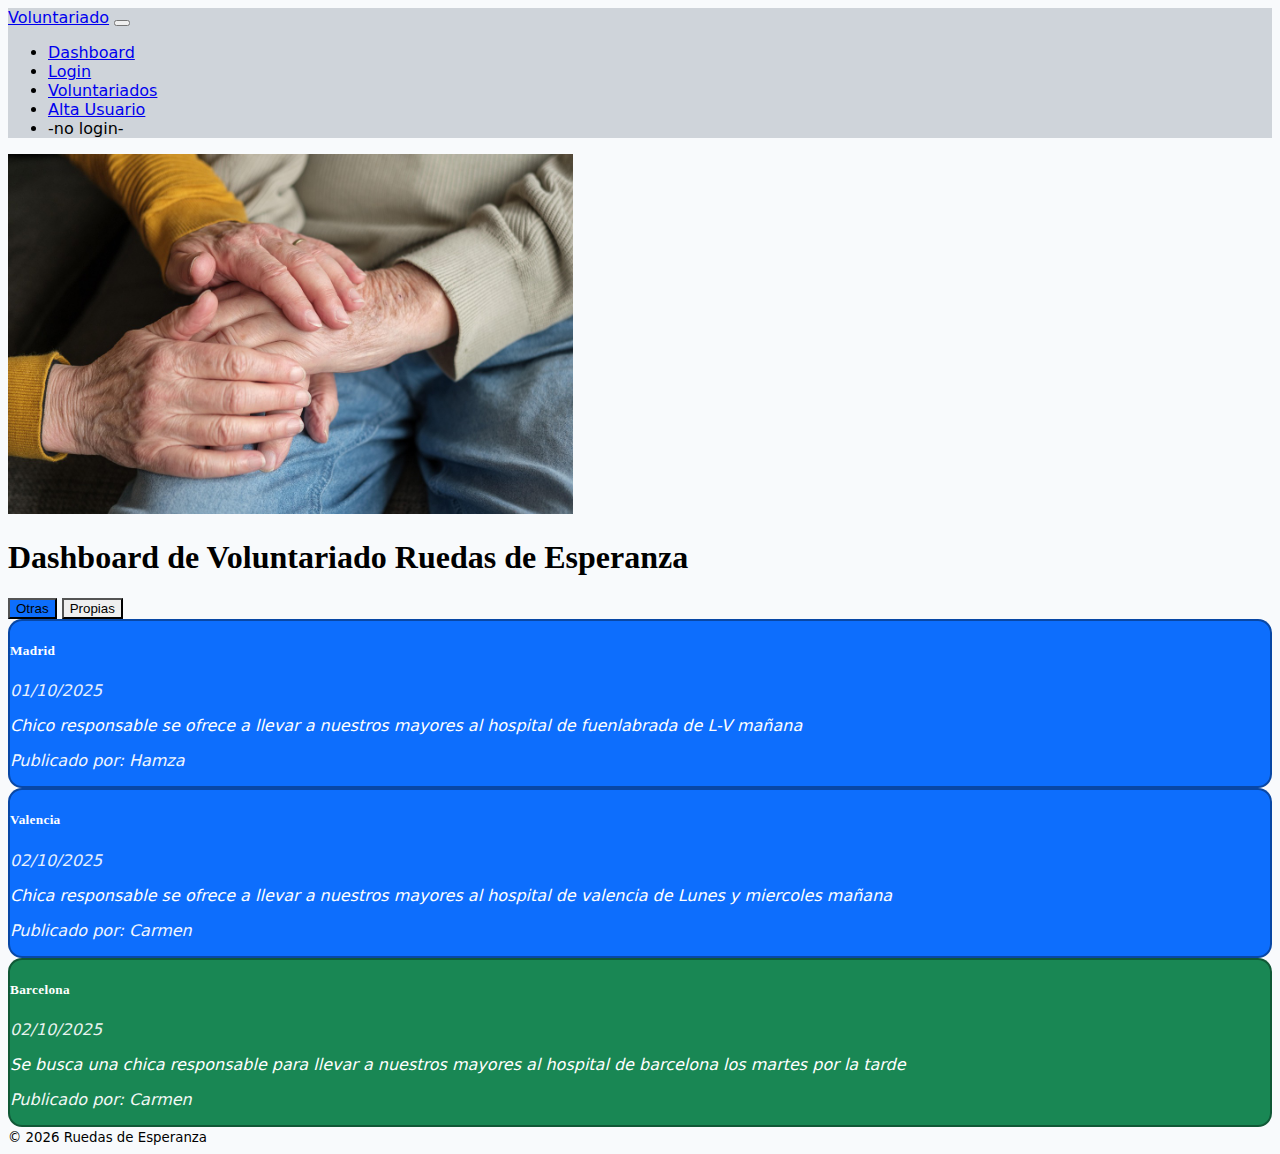
<file: index.html>
<!DOCTYPE html>
<html lang="es">
    <head>
        <meta charset="UTF-8">
        <meta name="viewport" content="width=device-width, initial-scale=1.0">
        <title>Ruedas de Esperanza</title>
        <link href="https://cdn.jsdelivr.net/npm/bootstrap@5.3.8/dist/css/bootstrap.min.css" rel="stylesheet" integrity="sha384-sRIl4kxILFvY47J16cr9ZwB07vP4J8+LH7qKQnuqkuIAvNWLzeN8tE5YBujZqJLB" crossorigin="anonymous">
        <link rel="preconnect" href="https://fonts.googleapis.com">
        <link rel="preconnect" href="https://fonts.gstatic.com" crossorigin>
        <link href="https://fonts.googleapis.com/css2?family=Montserrat:ital,wght@0,100..900;1,100..900&family=Open+Sans:ital,wght@0,300..800;1,300..800&display=swap" rel="stylesheet">
        <link rel="stylesheet" href="assets/css/styles.css">
    </head>
    <body>
        <nav class="navbar navbar-expand-lg navbar-light bg-light border-bottom shadow-sm">
            <div class="container">
                <a class="navbar-brand fw-bold" href="index.html">Voluntariado</a>
                <button class="navbar-toggler" type="button" data-bs-toggle="collapse" data-bs-target="#mainNav" aria-controls="mainNav" aria-expanded="false" aria-label="Toggle navigation">
                    <span class="navbar-toggler-icon"></span>
                </button>
                <div class="collapse navbar-collapse" id="mainNav">
                    <ul class="navbar-nav ms-auto mb-2 mb-lg-0">
                        <li class="nav-item"><a class="nav-link active" href="index.html">Dashboard</a></li>
                        <li class="nav-item"><a class="nav-link" href="login.html">Login</a></li>
                        <li class="nav-item"><a class="nav-link" href="voluntariado.html">Voluntariados</a></li>
                        <li class="nav-item"><a class="nav-link" href="registro.html">Alta Usuario</a></li>
                        <li class="nav-item"><span id="nav-user" class="nav-link text-muted">-no login-</span></li>
                    </ul>
                </div>
            </div>
        </nav>
        <section class="container-fluid p-0">
            <img src="assets/img/holding-hands-8649669_1280.jpg" alt="Banner Ruedas de Esperanza" class="img-fluid w-100" style="max-height: 360px; object-fit: cover; object-position: center;" />
        </section>
        <main class="container">
            <section class="text-center my-4">
                <h1 class="display-5 title-marker">Dashboard de Voluntariado Ruedas de Esperanza</h1>
                <div class="d-flex justify-content-center gap-2 mt-3">
                    <button id="tab-otras" type="button" class="btn btn-primary px-4">Otras</button>
                    <button id="tab-propias" type="button" class="btn btn-outline-primary px-4">Propias</button>
                </div>
            </section>
            <section>
                <div id="cards-container" class="row row-cols-1 row-cols-md-2 row-cols-lg-3 g-4"></div>
            </section>
            <template id="card-template">
                <div class="col">
                    <article class="card vol-card vol-card--blue h-100 shadow">
                        <div class="card-body">
                            <h5 class="card-title vol-card__title">TÍTULO</h5>
                            <p class="vol-card__date mb-2">FECHA</p>
                            <p class="card-text vol-card__desc">DESCRIPCIÓN</p>
                            <p class="vol-card__author mt-3 mb-0">Publicado por: <span class="vol-card__author-name">NOMBRE</span></p>
                        </div>
                    </article>
                </div>
            </template>
        </main>
        <footer class="container">
            <small>&copy; <span id="year"></span> Ruedas de Esperanza</small>
        </footer>
        <script src="assets/js/datos.js"></script>
        <script src="assets/js/index.js"></script>
        <script src="https://cdn.jsdelivr.net/npm/bootstrap@5.3.8/dist/js/bootstrap.bundle.min.js" integrity="sha384-FKyoEForCGlyvwx9Hj09JcYn3nv7wiPVlz7YYwJrWVcXK/BmnVDxM+D2scQbITxI" crossorigin="anonymous"></script>
    </body>
</html>
</file>
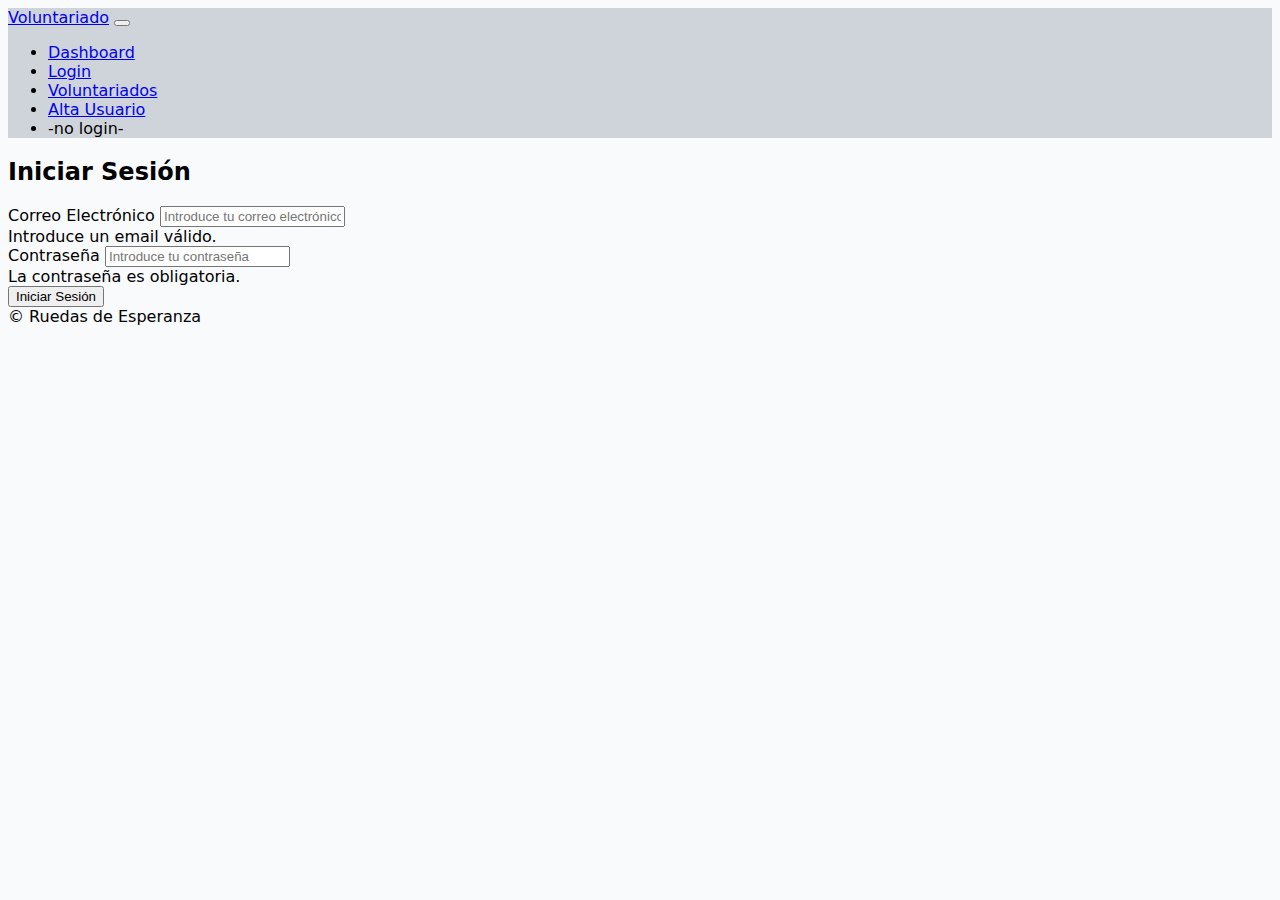
<file: gestion-usuarios.html>
<!DOCTYPE html>
<html lang="es">
<head>
  <meta charset="UTF-8">
  <meta name="viewport" content="width=device-width, initial-scale=1.0">
  <title>Gestión de Usuarios</title>
  <link href="https://cdn.jsdelivr.net/npm/bootstrap@5.3.3/dist/css/bootstrap.min.css" rel="stylesheet">
  <link rel="stylesheet" href="css/styles.css">
</head>
<body class="bg-light">

  <!-- Navbar -->
  <nav class="navbar navbar-expand-lg navbar-light bg-warning shadow-sm">
    <div class="container">
      <a class="navbar-brand fw-bold" href="index.html">🤝 TeamScript</a>
      <ul class="navbar-nav ms-auto">
        <li class="nav-item"><a class="nav-link" href="index.html">Inicio</a></li>
        <li class="nav-item"><a class="nav-link" href="#" id="logoutLink">Logout</a></li>
      </ul>
    </div>
  </nav>

  <main class="container py-5">
    <h2 class="mb-3 text-success" id="welcomeMsg">Gestión de Usuarios</h2>

    <!-- Formulario de nuevo usuario -->
    <div class="card shadow p-4 mb-4">
      <h4 class="mb-3">Añadir nuevo usuario</h4>
      <form id="userForm">
        <div class="mb-3">
          <label for="email" class="form-label">Email</label>
          <input type="email" id="email" class="form-control" required>
        </div>
        <div class="mb-3">
          <label for="password" class="form-label">Contraseña</label>
          <input type="password" id="password" class="form-control" required>
        </div>
        <button type="submit" class="btn btn-success">Añadir Usuario</button>
      </form>
    </div>

    <!-- Contenedor de usuarios -->
    <div id="userContainer" class="row g-4"></div>

  </main>

  <script type="module" src="js/gestion-usuarios.js"></script>
</body>
</html>
</file>
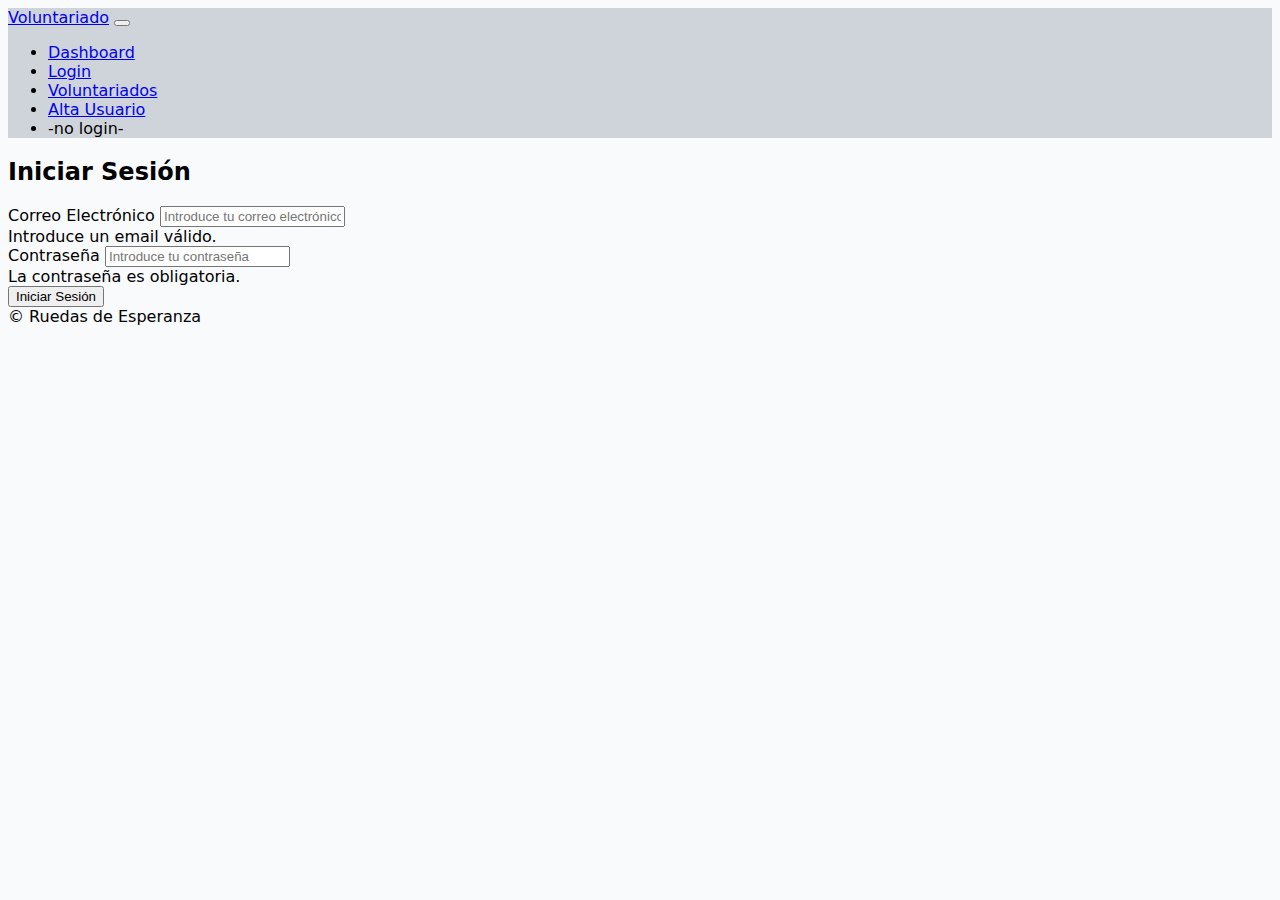
<file: gestion-voluntariados.html>
<!DOCTYPE html>
<html lang="es">
<head>
  <meta charset="UTF-8">
  <meta name="viewport" content="width=device-width, initial-scale=1.0">
  <title>Gestión de Voluntariados - Dashboard</title>
  <link href="https://cdn.jsdelivr.net/npm/bootstrap@5.3.3/dist/css/bootstrap.min.css" rel="stylesheet">
  <link rel="stylesheet" href="css/styles.css">
</head>
<body class="bg-light">

  <!-- Navbar -->
  <nav class="navbar navbar-expand-lg navbar-light bg-warning shadow-sm">
    <div class="container">
      <a class="navbar-brand fw-bold" href="index.html">🤝 TeamScript</a>
      <ul class="navbar-nav ms-auto">
        <li class="nav-item"><a class="nav-link" href="index.html">Inicio</a></li>
        <li class="nav-item"><a class="nav-link" href="#" id="logoutLink">Logout</a></li>
      </ul>
    </div>
  </nav>

  <main class="container py-5">
    <h2 class="mb-3 text-success" id="welcomeMsg">Bienvenido</h2>

    <!-- Formulario -->
    <div class="card shadow p-4 mb-4">
      <h4 class="mb-3">Añadir nuevo voluntariado</h4>
      <form id="volForm">
        <div class="mb-3">
          <label for="titulo" class="form-label">Título</label>
          <input type="text" id="titulo" class="form-control" required>
        </div>
        <div class="mb-3">
          <label for="descripcion" class="form-label">Descripción</label>
          <textarea id="descripcion" class="form-control" rows="3" required></textarea>
        </div>
        <div class="mb-3">
          <label for="fecha" class="form-label">Fecha</label>
          <input type="date" id="fecha" class="form-control" required>
        </div>
        <button type="submit" class="btn btn-success">Añadir Voluntariado</button>
      </form>
    </div>

    <!-- Contenedor de voluntariados -->
    <div id="volContainer" class="row g-4"></div>

  </main>

  <script type="module" src="js/gestion-dashboard.js"></script>
</body>
</html>
</file>
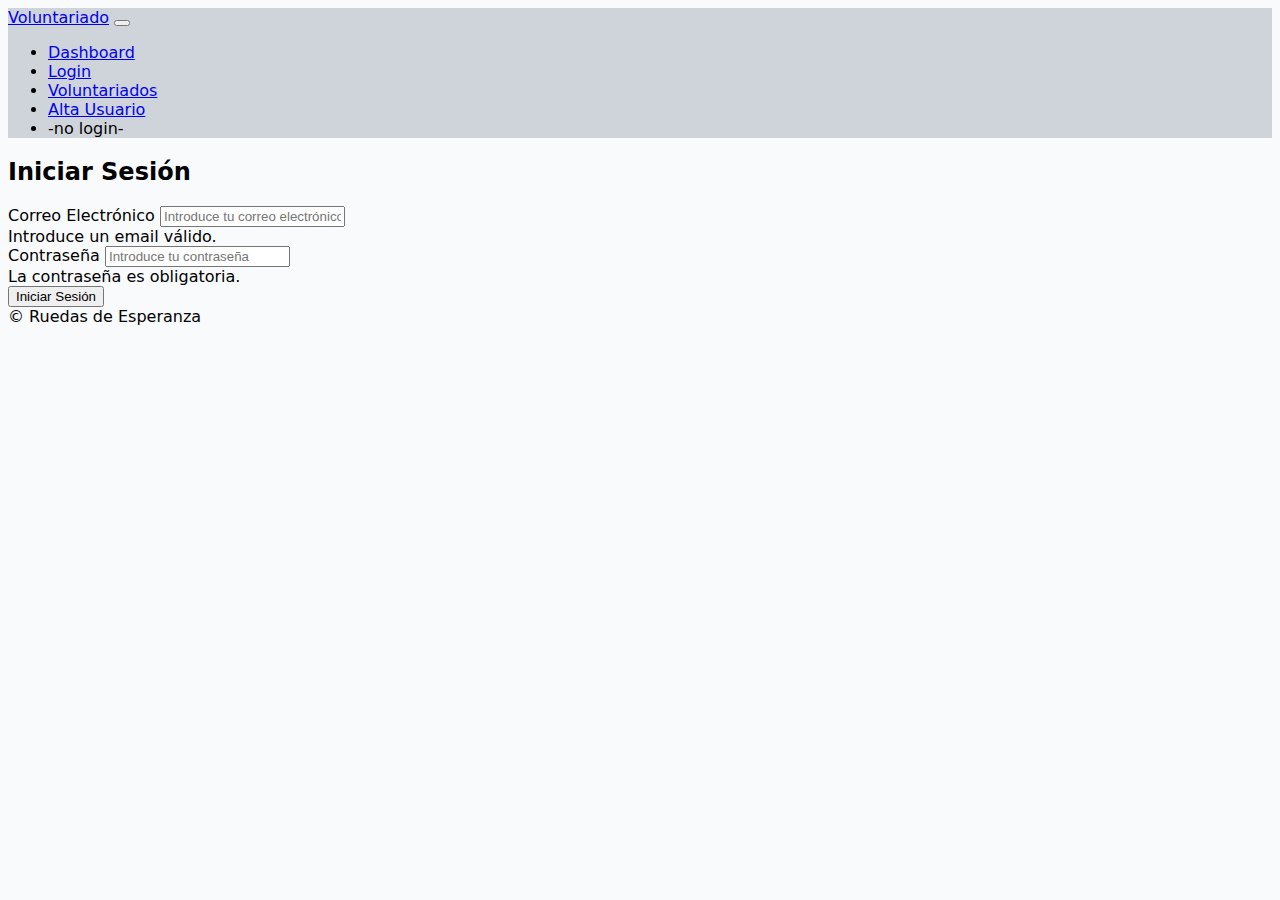
<file: login.html>
<!DOCTYPE html>
<html lang="es">
    <head>
        <meta charset="UTF-8">
        <meta name="viewport" content="width=device-width, initial-scale=1.0">
        <title>Login | Ruedas de Esperanza</title>
        <link href="https://cdn.jsdelivr.net/npm/bootstrap@5.3.8/dist/css/bootstrap.min.css" rel="stylesheet" integrity="sha384-sRIl4kxILFvY47J16cr9ZwB07vP4J8+LH7qKQnuqkuIAvNWLzeN8tE5YBujZqJLB" crossorigin="anonymous">
        <link rel="preconnect" href="https://fonts.googleapis.com">
        <link rel="preconnect" href="https://fonts.gstatic.com" crossorigin>
        <link href="https://fonts.googleapis.com/css2?family=Montserrat:ital,wght@0,100..900;1,100..900&family=Open+Sans:ital,wght@0,300..800;1,300..800&display=swap" rel="stylesheet">
        <link rel="stylesheet" href="assets/css/styles.css">
    </head>
    <body>
        <nav class="navbar navbar-expand-lg navbar-light bg-light border-bottom shadow-sm">
            <div class="container">
                <a class="navbar-brand fw-bold" href="index.html">Voluntariado</a>
                <button class="navbar-toggler" type="button" data-bs-toggle="collapse" data-bs-target="#mainNav" aria-controls="mainNav" aria-expanded="false" aria-label="Toggle navigation">
                    <span class="navbar-toggler-icon"></span>
                </button>
                <div class="collapse navbar-collapse" id="mainNav">
                    <ul class="navbar-nav ms-auto mb-2 mb-lg-0">
                        <li class="nav-item"><a class="nav-link" href="index.html">Dashboard</a></li>
                        <li class="nav-item"><a class="nav-link active" href="login.html">Login</a></li>
                        <li class="nav-item"><a class="nav-link" href="voluntariado.html">Voluntariados</a></li>
                        <li class="nav-item"><a class="nav-link" href="registro.html">Alta Usuario</a></li>
                        <li class="nav-item"><span id="nav-user" class="nav-link text-muted">-no login-</span></li>
                    </ul>
                </div>
            </div>
        </nav>
        <main class="container py-5">
            <div class="row justify-content-center">
                <div class="col-12 col-sm-10 col-md-8 col-lg-6 col-xl-5">
                    <div class="card shadow-sm">
                        <div class="card-header bg-light">
                            <h2 class="h3 text-center mb-0">Iniciar Sesión</h2>
                        </div>
                        <div class="card-body">
                            <form id="login-form" class="needs-validation" novalidate>
                                <div class="mb-3">
                                    <label for="login-email" class="form-label">Correo Electrónico</label>
                                    <input type="email" class="form-control" id="login-email" placeholder="Introduce tu correo electrónico" required>
                                    <div class="invalid-feedback">Introduce un email válido.</div>
                                </div>
                                <div class="mb-4">
                                    <label for="login-password" class="form-label">Contraseña</label>
                                    <input type="password" class="form-control" id="login-password" placeholder="Introduce tu contraseña" required>
                                    <div class="invalid-feedback">La contraseña es obligatoria.</div>
                                </div>
                                <button type="submit" class="btn btn-primary w-100">Iniciar Sesión</button>
                            </form>
                        </div>
                        <div class="card-footer text-center text-muted small">
                            &copy; <span id="year"></span> Ruedas de Esperanza
                        </div>
                    </div>
                </div>
            </div>
        </main>
        <script src="assets/js/datos.js"></script>
        <script src="assets/js/login.js"></script>
        <script src="https://cdn.jsdelivr.net/npm/bootstrap@5.3.8/dist/js/bootstrap.bundle.min.js" integrity="sha384-FKyoEForCGlyvwx9Hj09JcYn3nv7wiPVlz7YYwJrWVcXK/BmnVDxM+D2scQbITxI" crossorigin="anonymous"></script>
    </body>
</html>
</file>
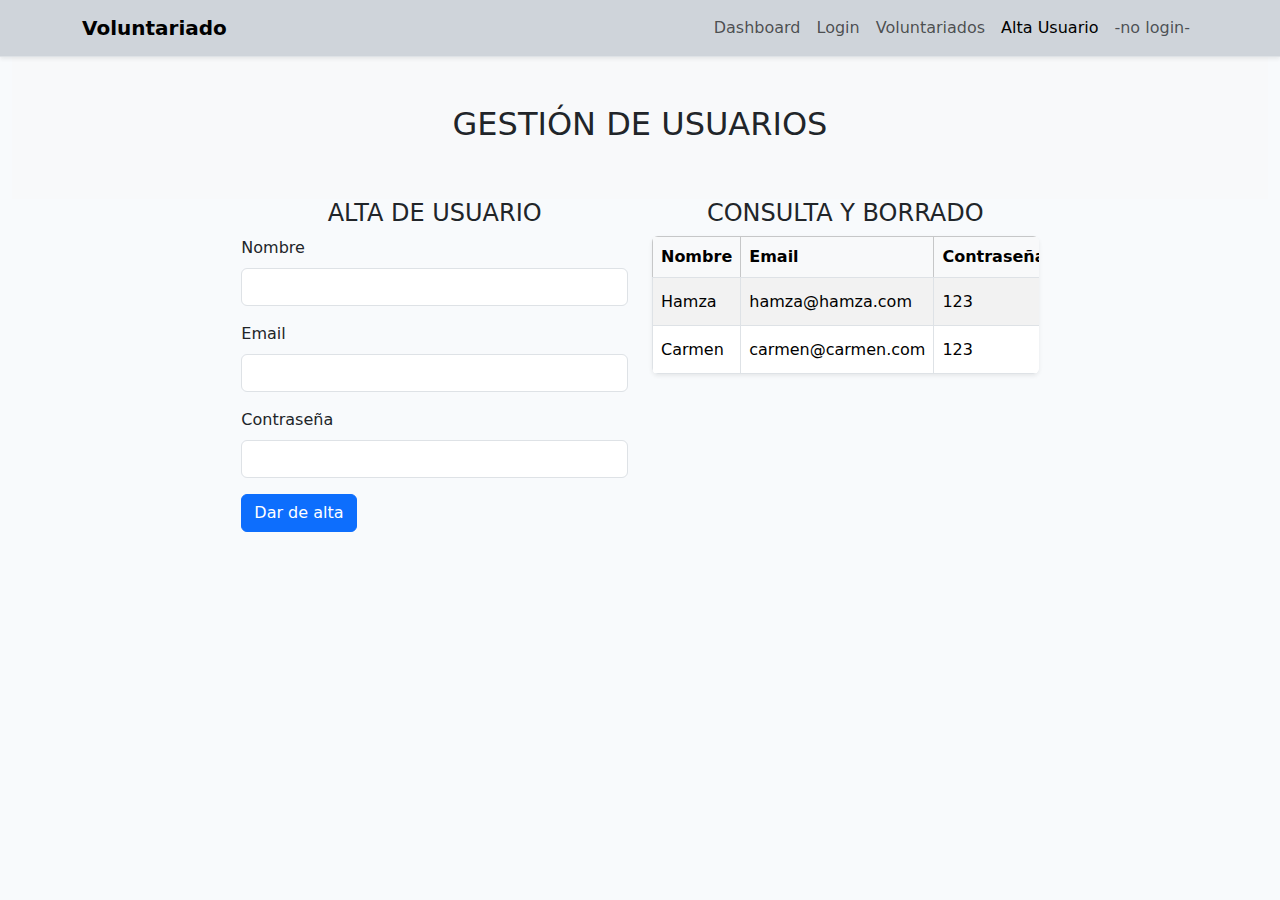
<file: registro.html>
<!DOCTYPE html>
<html lang="en">
<head>
  <meta charset="UTF-8">
  <meta name="viewport" content="width=device-width, initial-scale=1.0">
  <title>Voluntariados</title>
  <link href="https://cdn.jsdelivr.net/npm/bootstrap@5.3.3/dist/css/bootstrap.min.css" rel="stylesheet" integrity="sha384-QWTKZyjpPEjISv5WaRU9OFeRpok6YctnYmDr5pNlyT2bRjXh0JMhjY6hW+ALEwIH" crossorigin="anonymous">
  <link rel="stylesheet" href="https://cdn.jsdelivr.net/npm/bootstrap-icons@1.11.1/font/bootstrap-icons.css">
  <link rel="preconnect" href="https://fonts.googleapis.com">
  <link rel="preconnect" href="https://fonts.gstatic.com" crossorigin>
  <link href="https://fonts.googleapis.com/css2?family=Montserrat:ital,wght@0,100..900;1,100..900&family=Open+Sans:ital,wght@0,300..800;1,300..800&display=swap" rel="stylesheet">
  <link rel="stylesheet" href="assets/css/styles.css">
</head>
<body>
  <!-- Menu navegacion ---------------------------------------------------------------------------------------------------->
  <nav class="navbar navbar-expand-lg navbar-light bg-light border-bottom shadow-sm">
    <div class="container">
      <a class="navbar-brand fw-bold" href="index.html">Voluntariado</a>
      <button class="navbar-toggler" type="button" data-bs-toggle="collapse" data-bs-target="#mainNav" aria-controls="mainNav" aria-expanded="false" aria-label="Toggle navigation">
        <span class="navbar-toggler-icon"></span>
      </button>
      <div class="collapse navbar-collapse" id="mainNav">
        <ul class="navbar-nav ms-auto mb-2 mb-lg-0">
          <li class="nav-item"><a class="nav-link" href="index.html">Dashboard</a></li>
          <li class="nav-item"><a class="nav-link" href="login.html">Login</a></li>
          <li class="nav-item"><a class="nav-link" href="voluntariado.html">Voluntariados</a></li>
          <li class="nav-item"><a class="nav-link active" href="registro.html">Alta Usuario</a></li>
          <li class="nav-item"><span id="nav-user" class="nav-link text-muted">-no login-</span></li>
        </ul>
      </div>
    </div>
  </nav>

<!-- USUARIOS --------------------------------------------------------------------------------------->
    <div id="usuarios" class="container-fluid">
      <div class="bg-light py-5 text-center"><h2>GESTIÓN DE USUARIOS</h2></div>
    <!-- Contenidos ------------------------------------------------------------------>
    <div class="container-fluid">
      <div class="container col-md-10 col-lg-8">
        <div class="row row-cols-2">
          <div class="col text-center"><h4>ALTA DE USUARIO</h4></div>
          <div class="col text-center"><h4>CONSULTA Y BORRADO</h4></div>
          <!-- Formulario de alta -------------------------------------------------->
          <div class="col">
            <form>
              <div class="mb-3">
                <label for="alta-usr-name" class="form-label">Nombre</label>
                <input type="text" class="form-control" id="alta-usr-name">
              </div>
              <div class="mb-3">
                <label for="alta-usr-email" class="form-label">Email</label>
                <input type="text" class="form-control" id="alta-usr-email">
              </div>
              <div class="mb-3">
                <label for="alta-usr-pswrd" class="form-label">Contraseña</label>
                <input type="text" class="form-control" id="alta-usr-pswrd">
              </div>
              <button type="submit" class="btn btn-primary">Dar de alta</button>
            </form>
          </div>
          <!-- Consulta y borrado -------------------------------------------------->
          <div class="col">
            <div class="table-responsive shadow-sm rounded">
              <table class="table table-hover table-striped table-bordered mb-0">
                <thead class="table-light">
                  <tr class="align-middle">
                    <th scope="col" class="border-bottom">Nombre</th>
                    <th scope="col" class="border-bottom">Email</th>
                    <th scope="col" class="border-bottom">Contraseña</th>
                    <th scope="col" class="text-center border-bottom" style="width: 100px;">Acción</th>
                  </tr>
                </thead>
                <tbody id="lista-usuarios" class="border-top-0">
                  <!-- Filas dinámicas de los usuarios -->
                </tbody>
              </table>
            </div>
          </div>
        </div>
      </div>
    </div>
  </div>
  
  <script src="https://cdn.jsdelivr.net/npm/bootstrap@5.3.2/dist/js/bootstrap.bundle.min.js"></script>
  <script src="assets/js/datos.js"></script>
  <script src="assets/js/registro.js"></script>
</body>
</html>
</file>
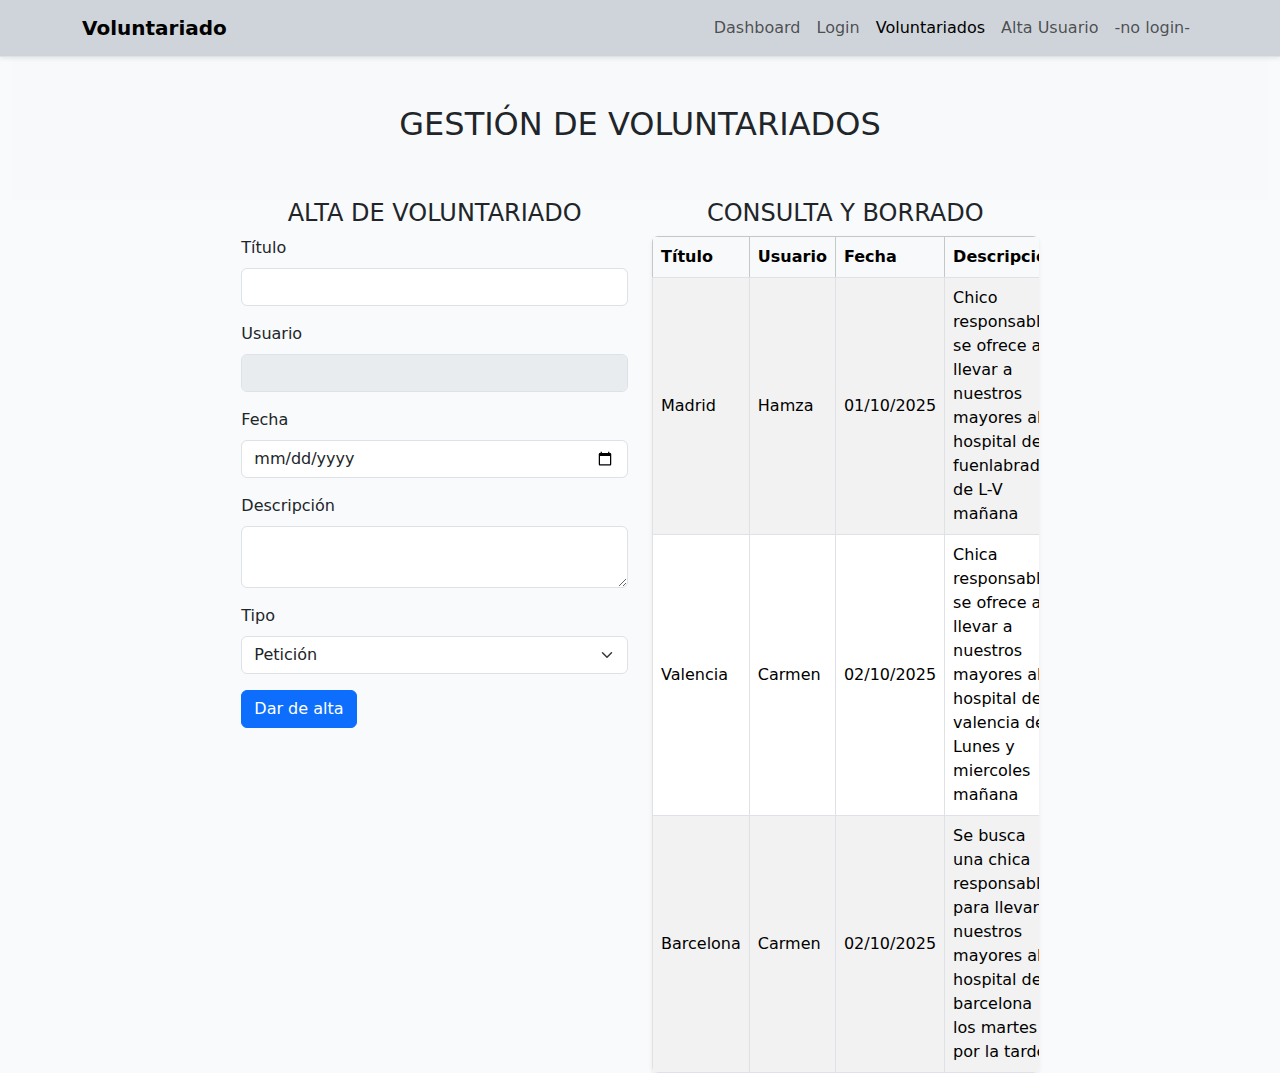
<file: voluntariado.html>
<!DOCTYPE html>
<html lang="es">
<head>
  <meta charset="UTF-8">
  <meta name="viewport" content="width=device-width, initial-scale=1.0">
  <title>Voluntariados</title>
  <link href="https://cdn.jsdelivr.net/npm/bootstrap@5.3.3/dist/css/bootstrap.min.css" rel="stylesheet" integrity="sha384-QWTKZyjpPEjISv5WaRU9OFeRpok6YctnYmDr5pNlyT2bRjXh0JMhjY6hW+ALEwIH" crossorigin="anonymous">
  <link rel="stylesheet" href="https://cdn.jsdelivr.net/npm/bootstrap-icons@1.11.1/font/bootstrap-icons.css">
  <link rel="preconnect" href="https://fonts.googleapis.com">
  <link rel="preconnect" href="https://fonts.gstatic.com" crossorigin>
  <link href="https://fonts.googleapis.com/css2?family=Montserrat:ital,wght@0,100..900;1,100..900&family=Open+Sans:ital,wght@0,300..800;1,300..800&display=swap" rel="stylesheet">
  <link rel="stylesheet" href="assets/css/styles.css">
</head>
<body>
    <nav class="navbar navbar-expand-lg navbar-light bg-light border-bottom shadow-sm">
    <div class="container">
      <a class="navbar-brand fw-bold" href="index.html">Voluntariado</a>
      <button class="navbar-toggler" type="button" data-bs-toggle="collapse" data-bs-target="#mainNav" aria-controls="mainNav" aria-expanded="false" aria-label="Toggle navigation">
        <span class="navbar-toggler-icon"></span>
      </button>
      <div class="collapse navbar-collapse" id="mainNav">
        <ul class="navbar-nav ms-auto mb-2 mb-lg-0">
          <li class="nav-item"><a class="nav-link" href="index.html">Dashboard</a></li>
          <li class="nav-item"><a class="nav-link" href="login.html">Login</a></li>
          <li class="nav-item"><a class="nav-link active" href="voluntariado.html">Voluntariados</a></li>
          <li class="nav-item"><a class="nav-link" href="registro.html">Alta Usuario</a></li>
          <li class="nav-item"><span id="nav-user" class="nav-link text-muted">-no login-</span></li>
        </ul>
      </div>
    </div>
  </nav>

<!-- VOLUNTARIADOS ---------------------------------------------------------------------------------->
    <div id="voluntariados" class="container-fluid">
      <div class="bg-light py-5 text-center"><h2>GESTIÓN DE VOLUNTARIADOS</h2></div>
    <!-- Contenidos ------------------------------------------------------------------>
      <div class="container-fluid">
        <div class="container col-md-10 col-lg-8">
          <div class="row row-cols-2">
            <div class="col text-center"><h4>ALTA DE VOLUNTARIADO</h4></div>
            <div class="col text-center"><h4>CONSULTA Y BORRADO</h4></div>
            <!-- Formulario de alta -------------------------------------------------->
            <div class="col">
              <form>
                <div class="mb-3">
                  <label for="alta-vol-titulo" class="form-label">Título</label>
                  <input type="text" class="form-control" id="alta-vol-titulo">
                </div>
                <div class="mb-3">
                  <label for="alta-vol-usuario" class="form-label">Usuario</label>
                  <input type="text" class="form-control" id="alta-vol-usuario">
                </div>
                <div class="mb-3">
                  <label for="alta-vol-fecha" class="form-label">Fecha</label>
                  <input type="date" class="form-control" id="alta-vol-fecha">
                </div>
                <div class="mb-3">
                  <label for="alta-vol-desc" class="form-label">Descripción</label>
                  <textarea class="form-control" id="alta-vol-desc" rows="2"></textarea>
                  </div>
                <div class="mb-3">
                  <label for="alta-vol-tipo" class="form-label">Tipo</label>
                  <select class="form-select" id="alta-vol-tipo">
                    <option value="Petición" selected>Petición</option>
                    <option value="Oferta">Oferta</option>
                  </select>
              </div>
                <button type="submit" class="btn btn-primary">Dar de alta</button>
              </form>
            </div>
                        <!-- Consulta y borrado -------------------------------------------------->
            <div class="col">
              <div class="table-responsive shadow-sm rounded">
                <table class="table table-hover table-striped table-bordered mb-0">
                  <thead class="table-light">
                    <tr class="align-middle">
                      <th scope="col" class="border-bottom">Título</th>
                      <th scope="col" class="border-bottom">Usuario</th>
                      <th scope="col" class="border-bottom">Fecha</th>
                      <th scope="col" class="border-bottom">Descripción</th>
                      <th scope="col" class="border-bottom">Tipo</th>
                      <th scope="col" class="text-center border-bottom" style="width: 100px;">Acción</th>
                    </tr>
                  </thead>
                  <tbody id="lista-voluntariados" class="border-top-0">
                    <!-- Filas dinámicas de voluntariados -->
                  </tbody>
                </table>
              </div>
            </div>
          </div>
        </div>
      </div>
    </div>

    <script src="https://cdn.jsdelivr.net/npm/bootstrap@5.3.2/dist/js/bootstrap.bundle.min.js"></script>
  <script src="assets/js/datos.js"></script>
  <script src="assets/js/voluntariado.js"></script>
</body>
</html>
  <script type="module" src="assets/js/voluntariados.js"></script>
</body>
</html>
</file>
<file: assets/css/styles.css>
/* Tipografías y base */
body {
    font-family: 'Nunito', system-ui, -apple-system, Segoe UI, Roboto, Helvetica, Arial, "Apple Color Emoji", "Segoe UI Emoji";
    background-color: #f8fafc;
}

.navbar.navbar-light.bg-light {
    background-color: #cfd4da !important;
}

.title-marker {
    font-family: 'Permanent Marker', cursive;
}

/* Botones de pestañas */
#tab-otras.btn {
    background-color: #0d6efd;
}

#tab-propias.btn {
    border-width: 2px;
}

/* Tarjetas personalizadas (azul y verde) */
.vol-card {
    border-radius: 14px;
    border: 2px solid rgba(0, 0, 0, 0.35);
}

.vol-card--blue {
    background: #0d6efd;
    color: #fff;
}

.vol-card--green {
    background: #198754;
    color: #fff;
}

.vol-card__title {
    font-family: 'Permanent Marker', cursive;
    letter-spacing: .3px;
}

.vol-card__date {
    font-style: italic;
    opacity: .9;
}

.vol-card__desc {
    font-style: italic;
}

.vol-card__author {
    font-style: italic;
    opacity: .95;
}
</file>
<file: css/styles.css>
body {
    font-family: "Segoe UI", Tahoma, Geneva, Verdana, sans-serif;
  }
  
  h1 {
    font-weight: 700;
  }
  
  .card {
    border-width: 2px;
    transition: transform 0.2s ease-in-out;
  }
  
  .card:hover {
    transform: scale(1.03);
  }
  
  footer {
    position: relative;
    bottom: 0;
    width: 100%;
  }
</file>
